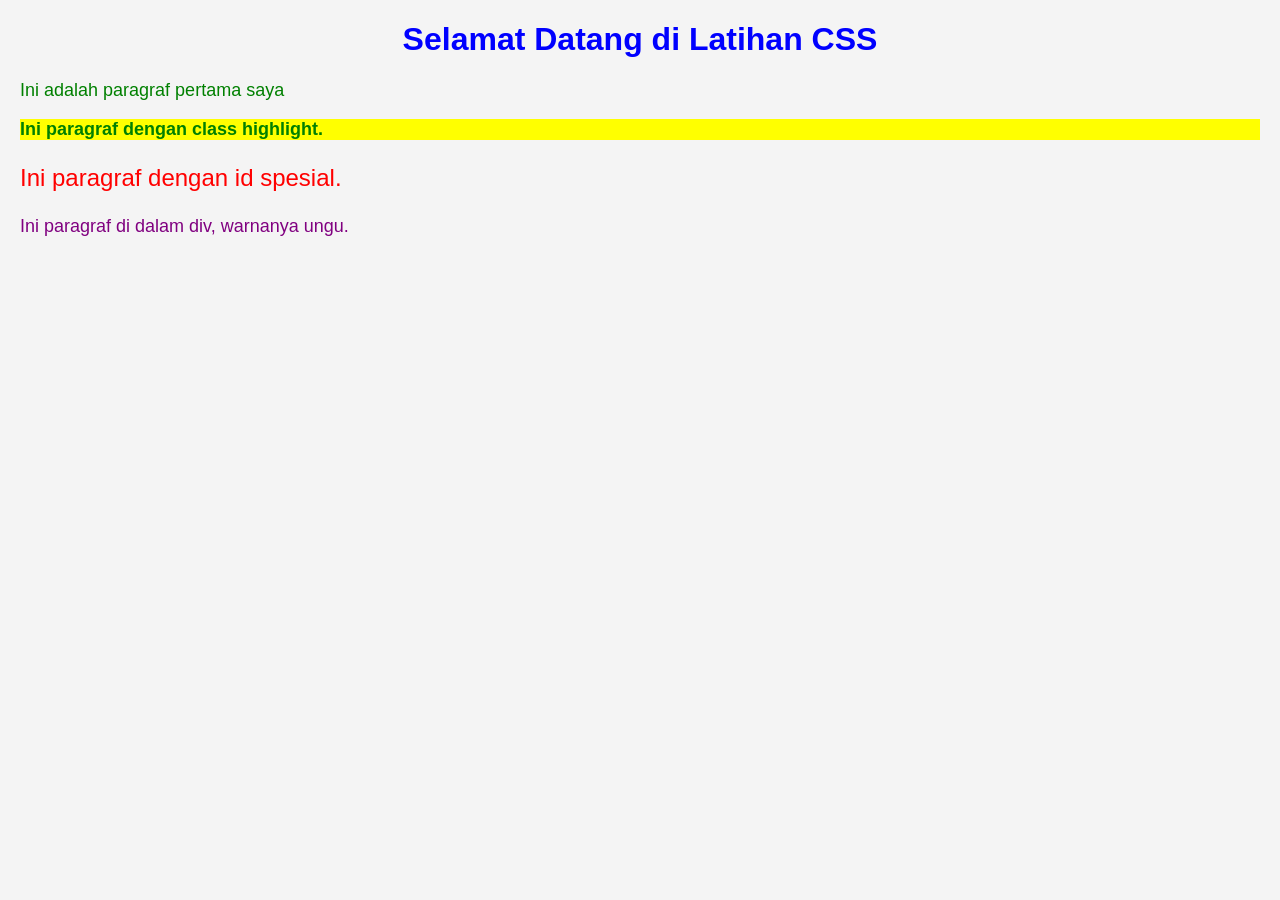
<file: index.html>
<!DOCTYPE html>
<html lang="en">
<head>
    <meta charset="UTF-8">
    <meta name="viewport" content="width=device-width, initial-scale=1.0">
    <title>Latihan CSS</title>
    <link rel="stylesheet" href="style.css">
    <style>
        p {
            color: green;
            font-size: 18px;
        }
    </style>
</head>
<body>
    <h1 style="color: blue; text-align: center;">Selamat Datang di Latihan CSS</h1>
    <p>Ini adalah paragraf pertama saya</p>
    <p class="highlight">Ini paragraf dengan class highlight.</p>
    <p id="spesial">Ini paragraf dengan id spesial.</p>
    <div>
        <p>Ini paragraf di dalam div, warnanya ungu.</p>
    </div>
</body>
</html>
</file>
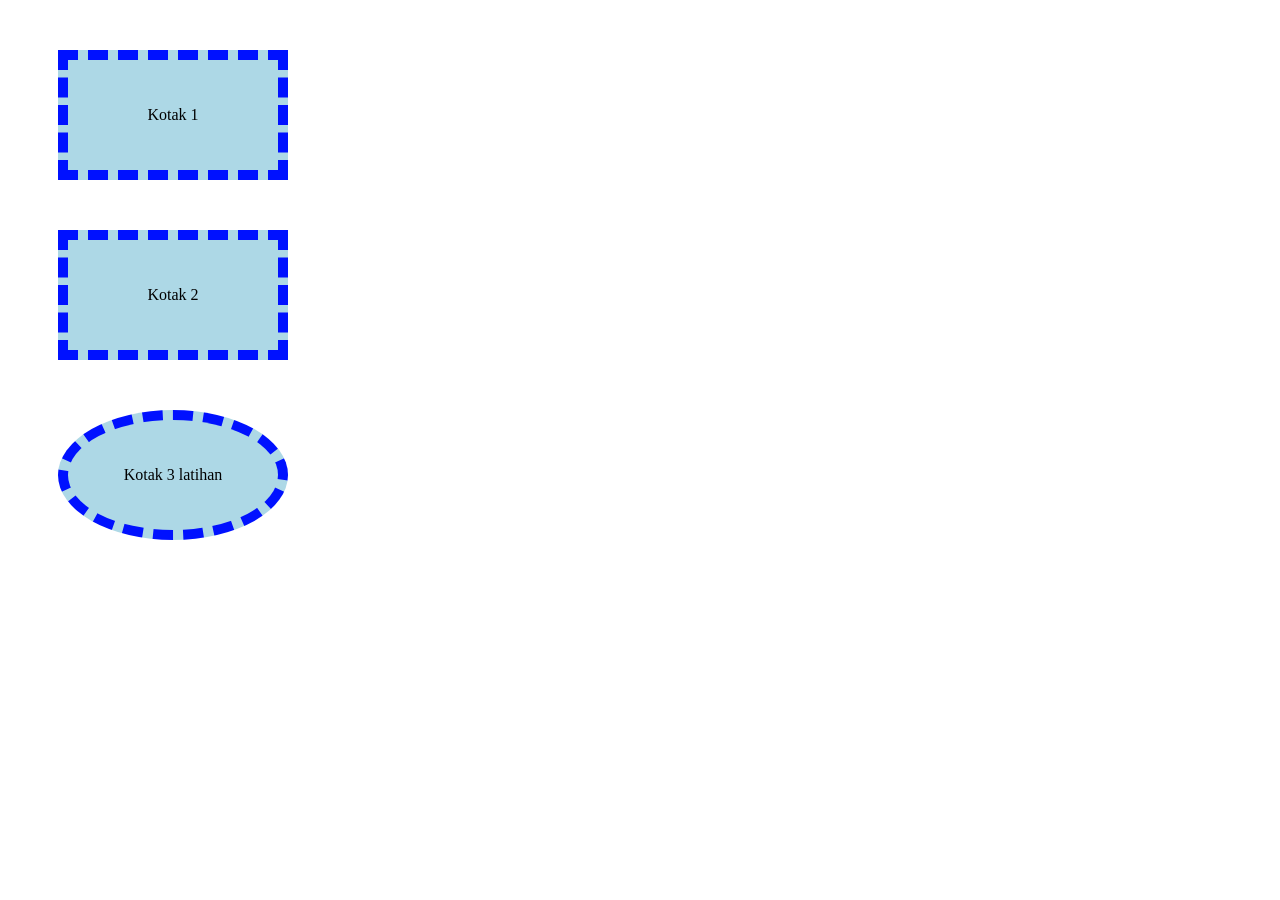
<file: box.html>
<!DOCTYPE html>
<html lang="id">
<head>
    <meta charset="UTF-8">
    <title>Box Model</title>
    <link rel="stylesheet" href="box.css">
</head>
<body>
    <div class="kotak">Kotak 1</div>
    <div class="kotak">Kotak 2</div>
    <div class="kotak kotak-bulat">Kotak 3 latihan</div>
</body>
</html>
</file>
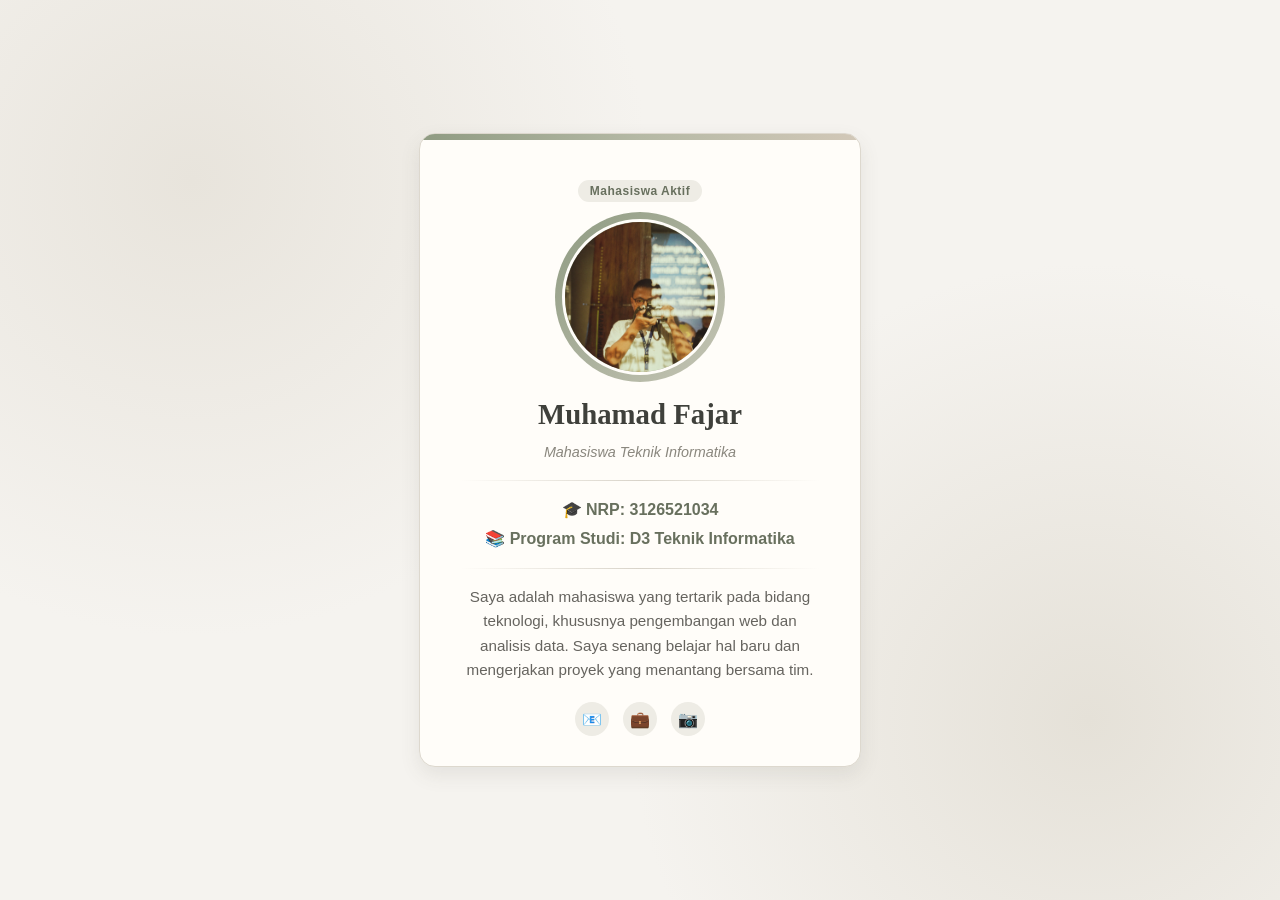
<file: profil.html>
<!DOCTYPE html>
<html lang="id">
<head>
    <meta charset="UTF-8">
    <meta name="viewport" content="width=device-width, initial-scale=1.0">
    <title>Profil Saya</title>
    <link rel="stylesheet" href="profil.css">
</head>
<body>
    <div class="kartu">
        <span class="pita">Mahasiswa Aktif</span>

        <div class="bingkai-foto">
            <img src="Bersoreria488424.jpg" alt="Foto Saya" class="foto">
        </div>

        <h1 id="nama">Muhamad Fajar</h1>
        <p class="jabatan">Mahasiswa Teknik Informatika </p>

        <hr class="garis">

        <p class="info">🎓 NRP: 3126521034</p>
        <p class="info">📚 Program Studi: D3 Teknik Informatika</p>

        <hr class="garis">

        <p class="deskripsi">
            Saya adalah mahasiswa yang tertarik pada bidang teknologi, khususnya pengembangan web dan analisis data.
            Saya senang belajar hal baru dan mengerjakan proyek yang menantang bersama tim.
        </p>

        <div class="sosial">
            <span class="ikon">📧</span>
            <span class="ikon">💼</span>
            <span class="ikon">📷</span>
        </div>
    </div>
</body>
</html>
</file>
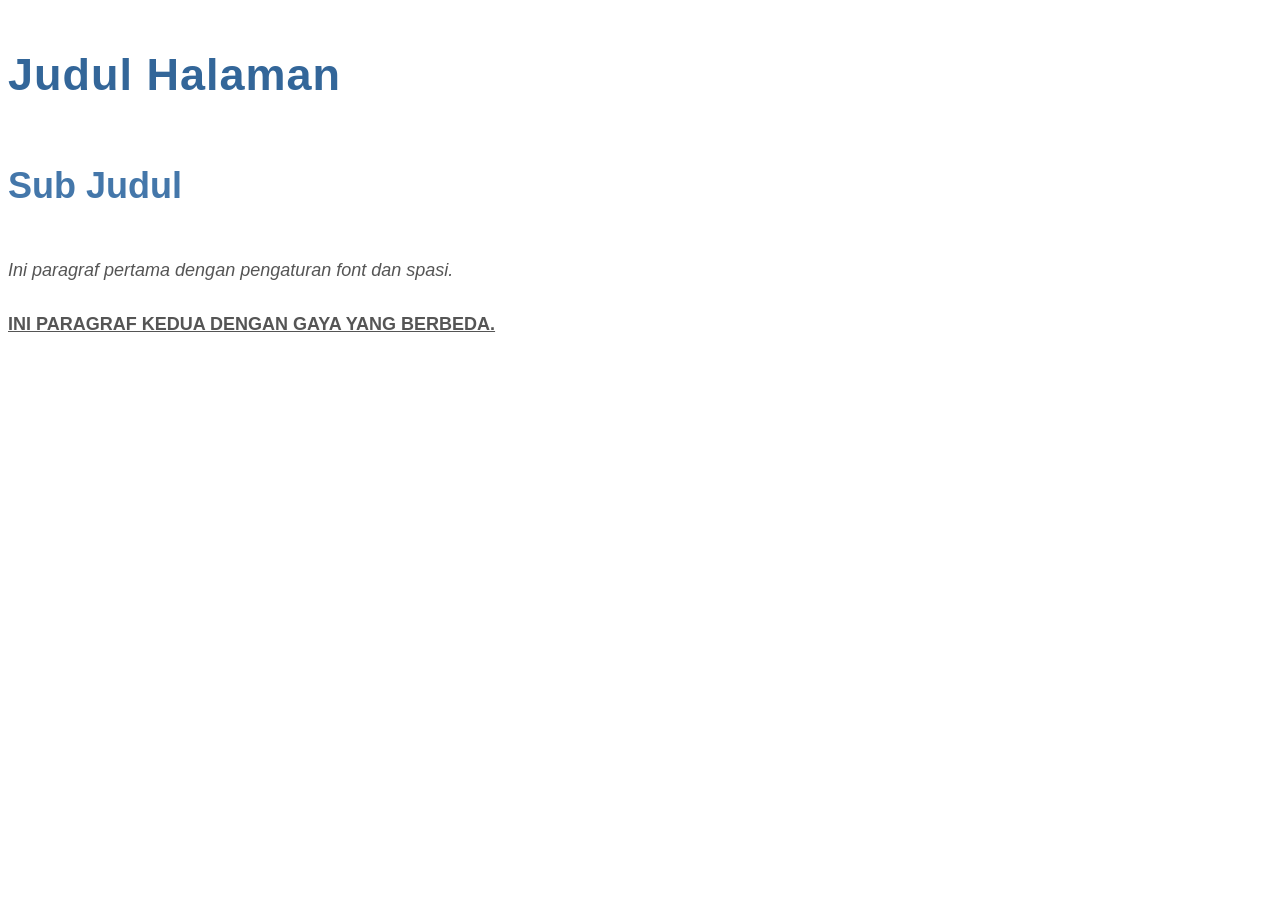
<file: tipografi.html>
<!DOCTYPE html>
<html lang="id">
<head>
    <meta charset="UTF-8">
    <title>Tipografi</title>
    <link rel="stylesheet" href="tipografi.css">
</head>
<body>
    <h1>Judul Halaman</h1>
    <h2>Sub Judul</h2>
    <p class="paragraf-1">Ini paragraf pertama dengan pengaturan font dan spasi.</p>
    <p class="paragraf-2">Ini paragraf kedua dengan gaya yang berbeda.</p>
</body>
</html>
</file>
<file: style.css>
body {
    font-family: Arial, sans-serif;
    background-color: #f4f4f4;
    margin: 20px;
}
/* 1. Selector tag: semua elemen <h1> */
h1 {
    color: navy;
    text-align: center;
}

/* 2. Selector class: elemen dengan class="highlight" */
.highlight {
    background-color: yellow;
    font-weight: bold;
}

/* 3. Selector id: elemen dengan id="spesial" */
#spesial {
    color: red;
    font-size: 24px;
}

/* 4. Selector descendant: <p> di dalam <div> */
div p {
    color: purple;
}
</file>
<file: box.css>
.kotak {
    width: 200px;
    height: 100px;
    background-color: lightblue;
    border: 10px dashed rgb(0, 17, 255);
    padding: 5px;
    margin: 50px;
    text-align: center;
    line-height: 100px;
}
.kotak-bulat {
    border-radius: 50%;
}
</file>
<file: profil.css>
/* Selector tag */

body {
    background-color: #f5f3ef;

    background-image:
        radial-gradient(circle at 15% 20%, #e8e4dc 0%, transparent 35%),
        radial-gradient(circle at 85% 80%, #e5e1d8 0%, transparent 35%);

    font-family: 'Segoe UI', Tahoma, Geneva, Verdana, sans-serif;

    display: flex;
    justify-content: center;
    align-items: center;

    min-height: 100vh;
    margin: 0;
}

p {
    line-height: 1.6;
}


/* Selector class: kartu profil */

.kartu {
    position: relative;

    background-color: #fffdf9;

    padding: 30px 40px;
    margin: 20px;

    border: 1px solid #ddd8ce;
    border-radius: 16px;

    box-shadow: 0 8px 20px rgba(80, 75, 65, 0.10);

    max-width: 360px;
    text-align: center;

    overflow: hidden;
}


/* Garis aksen dekoratif di bagian atas kartu */

.kartu::before {
    content: "";

    position: absolute;
    top: 0;
    left: 0;

    width: 100%;
    height: 6px;

    background: linear-gradient(
        90deg,
        #8f9b82,
        #b5b9a5,
        #d2c8b8
    );
}


/* Pita / badge kecil */

.pita {
    display: inline-block;

    background-color: #eeece5;
    color: #68705e;

    font-size: 0.75em;
    font-weight: bold;

    padding: 4px 12px;

    border-radius: 20px;

    margin-top: 16px;
    margin-bottom: 10px;

    letter-spacing: 0.5px;
}


/* Bingkai foto */

.bingkai-foto {
    width: 160px;
    height: 160px;

    margin: 0 auto 16px;
    padding: 5px;

    border-radius: 50%;

    background: linear-gradient(
        135deg,
        #8f9b82,
        #c5c5b5
    );

    display: flex;
    align-items: center;
    justify-content: center;
}


/* Selector class: foto */

.foto {
    width: 150px;
    height: 150px;

    object-fit: cover;

    border-radius: 50%;

    border: 3px solid #fffdf9;
}


/* Jabatan / subjudul */

.jabatan {
    color: #8a877e;

    font-style: italic;

    margin-top: 0;
    margin-bottom: 14px;

    font-size: 0.9em;
}


/* Garis pembatas */

.garis {
    border: none;

    height: 1px;

    background: linear-gradient(
        90deg,
        transparent,
        #d8d3c9,
        transparent
    );

    margin: 16px 0;
}


/* Selector id: nama */

#nama {
    font-family: 'Georgia', serif;

    color: #3f403b;

    margin: 10px 0;

    font-size: 1.8em;
}


/* Selector class: info */

.info {
    color: #68705e;

    font-weight: bold;

    margin: 4px 0;
}


/* Selector class: deskripsi */

.deskripsi {
    font-family: 'Verdana', sans-serif;

    color: #66645f;

    margin-top: 16px;

    font-size: 0.95em;
}


/* Baris ikon sosial */

.sosial {
    margin-top: 20px;

    display: flex;
    justify-content: center;

    gap: 14px;
}


.ikon {
    display: inline-flex;

    align-items: center;
    justify-content: center;

    width: 34px;
    height: 34px;

    background-color: #eeece5;

    border-radius: 50%;

    font-size: 1em;

    transition: transform 0.2s ease;
}


.ikon:hover {
    transform: translateY(-3px);
}
</file>
<file: tipografi.css>
body {
    font-family: 'Segoe UI', Tahoma, Geneva, Verdana, sans-serif;
    font-size: 18px;
    color: #555;
    line-height: 2;
}

h1 {
    font-size: 2.5em;
    font-weight: bold;
    color: #336699;
    letter-spacing: 1px;
}

h2 {
    font-size: 2em;
    color: #4477aa;
}

.paragraf-1 {
    font-style: italic;
    text-align: justify;
}

.paragraf-2 {
    font-weight: bold;
    text-transform: uppercase;
    text-decoration: underline;
}
</file>
